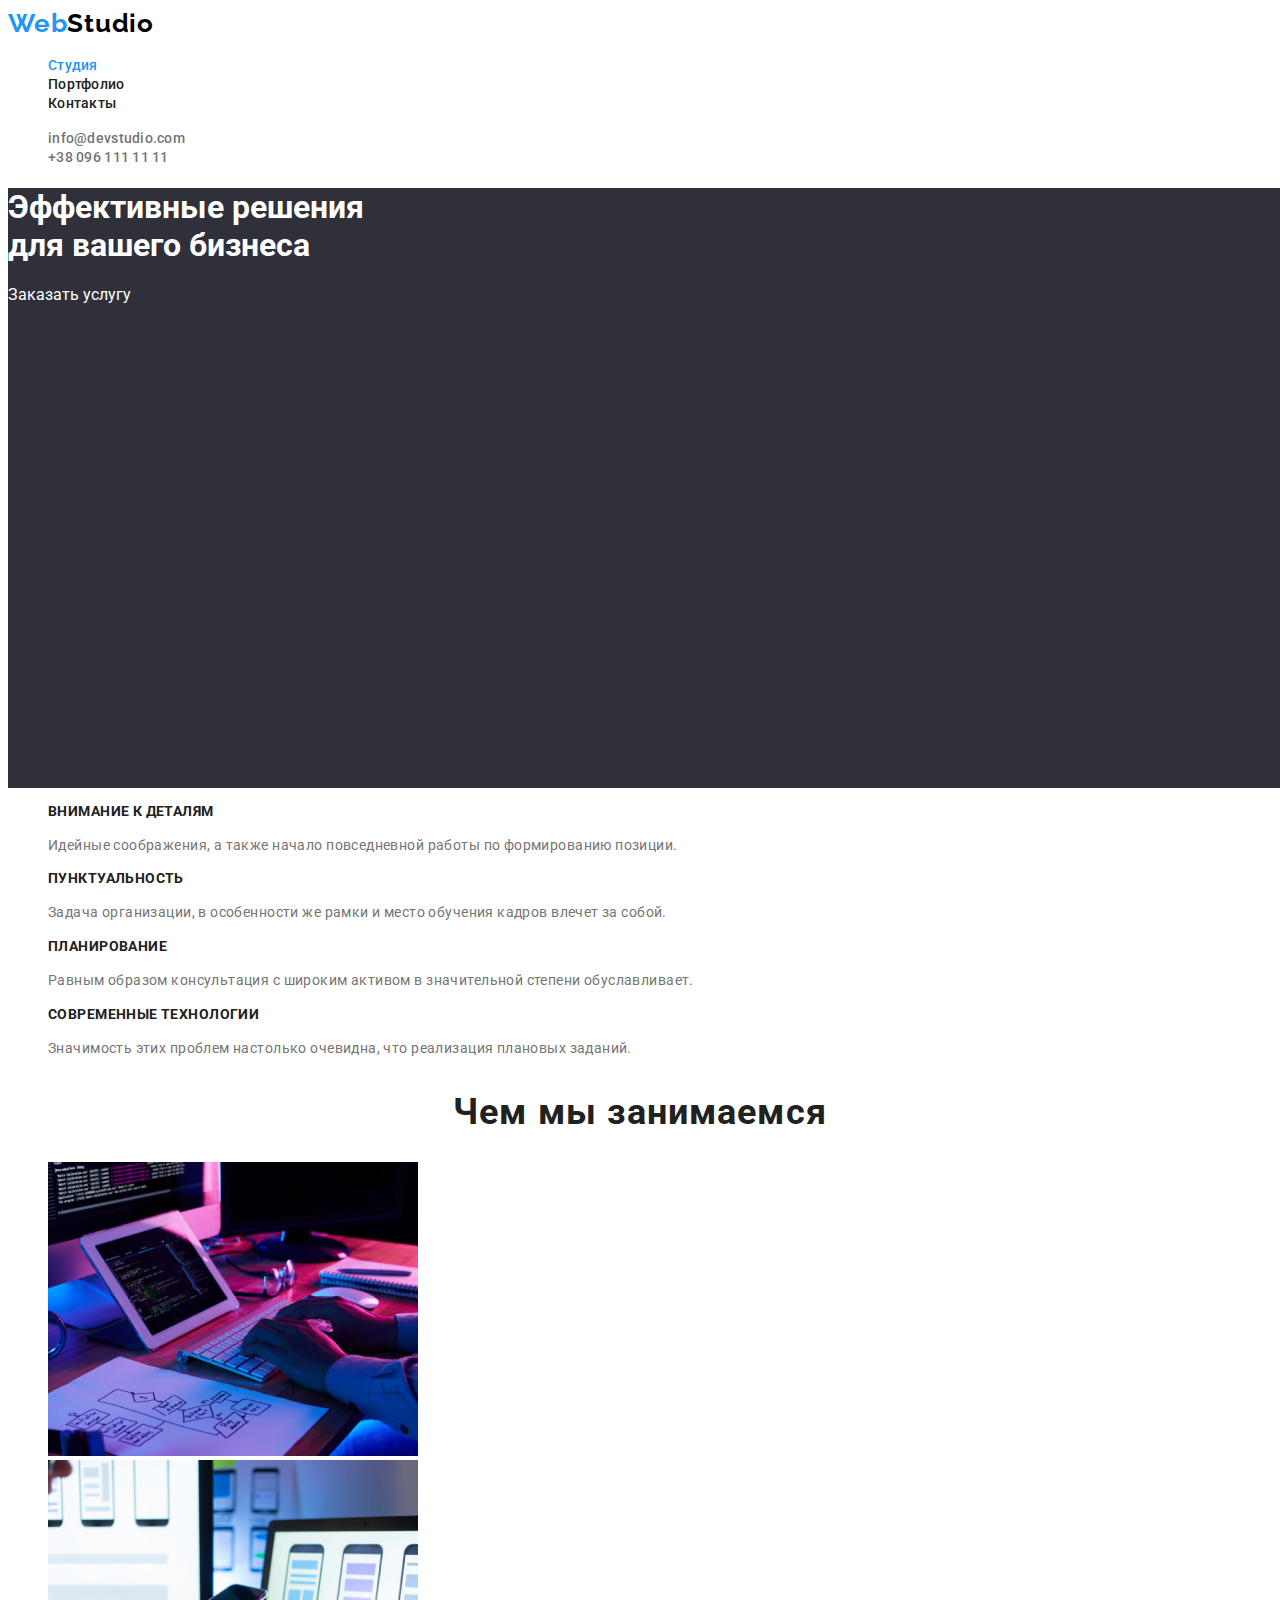
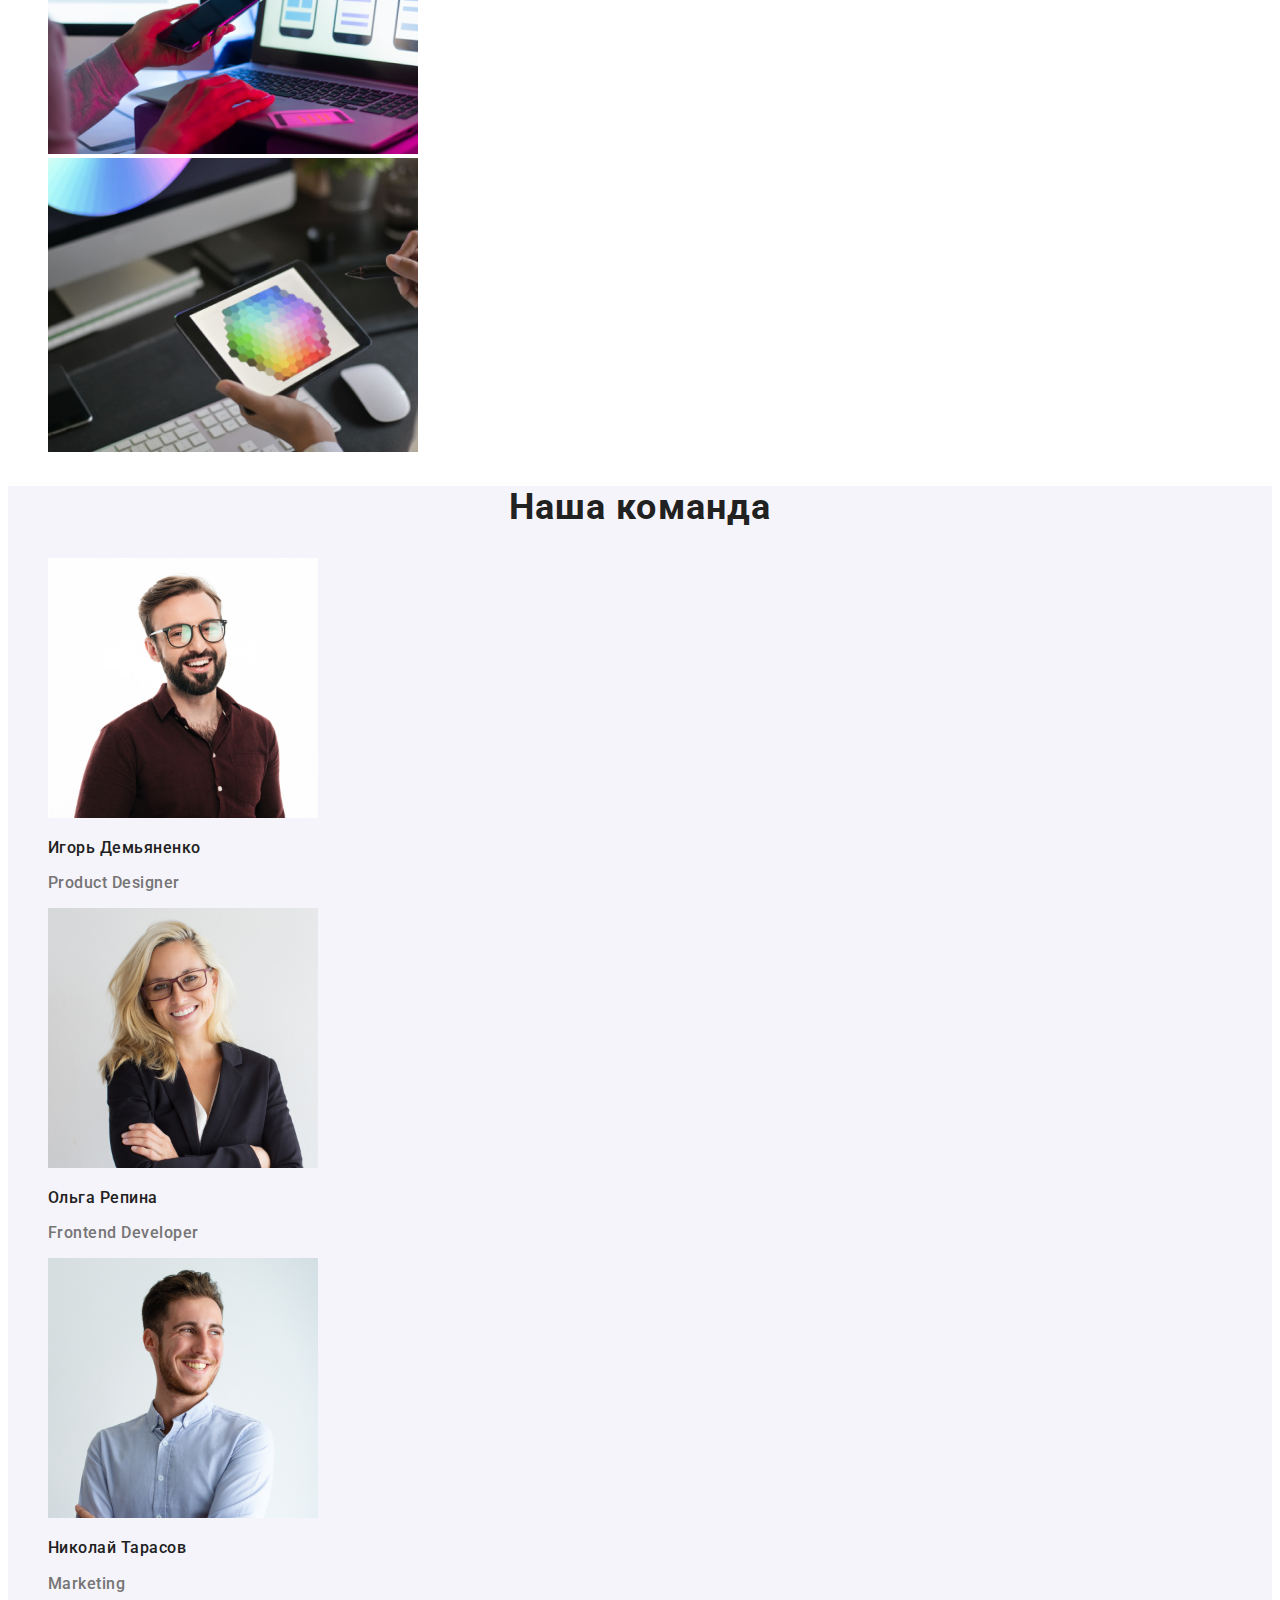
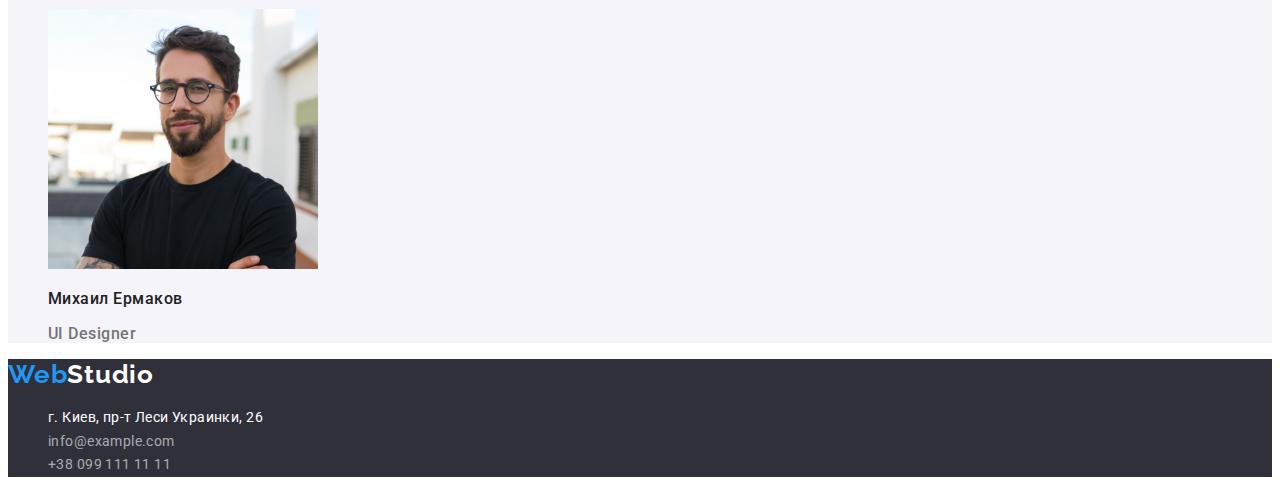
<file: index.html>
<!DOCTYPE html>
<html lang="ru">
  <head>
    <meta charset="UTF-8" />
    <meta name="viewport" content="width=device-width, initial-scale=1.0" />
    <title>Web Studio</title>
    <link rel="stylesheet" href="https://necolas.github.io/normalize.css/8.0.1/normalize.css"/>
    <link href="https://fonts.googleapis.com/css2?family=Raleway:wght@700&family=Roboto:wght@400;500;700&display=swap"
      rel="stylesheet">
    <link rel="stylesheet" href="./css/styles.css"/>
  </head>
  <body>
    <header>
      <nav class="nav-container">
        <div class="logo-top">
          <a href="./index.html" lang="en"><span class="bluetext">Web</span>Studio</a>
        </div>
        <ul class="menu">
          <li><a class="nav-con-style nav-item bluetext" href="#studio">Студия</a></li>
          <li><a class="nav-con-style nav-item" href="./portfolio.html">Портфолио</a></li>
          <li><a class="nav-con-style nav-item" href="#contact">Контакты</a></li>
        </ul>
      </nav>
      <ul class="contacts">
          <li><a class="nav-con-style contacts-item" href="mailto:info@devstudio.com">info@devstudio.com</a></li>
          <li><a class="nav-con-style contacts-item" href="tel:+380991111111">+38 096 111 11 11</a></li>
        </ul>
    </header>
    <main>
      <section class="hero">
        <h1 class="main-title">
          Эффективные решения <br />
          для вашего бизнеса
        </h1>
        <a class="main-title-button" href="">Заказать услугу</a>
      </section>
      <section class="advantage-container">
        <h2 hidden>Преимущества компании</h2>
        <ul class="advantage-list-container">
          <li class="advantage-item">
            <h3 class="advantage-title">Внимание к деталям</h3>
            <p class="advantage-text">
              Идейные соображения, а также начало повседневной работы по
              формированию позиции.
            </p>
          </li>
          <li class="advantage-item">
            <h3 class="advantage-title">Пунктуальность</h3>
            <p class="advantage-text">
              Задача организации, в особенности же рамки и место обучения кадров
              влечет за собой.
            </p>
          </li>
          <li class="advantage-item">
            <h3 class="advantage-title">Планирование</h3>
            <p class="advantage-text">
              Равным образом консультация с широким активом в значительной
              степени обуславливает.
            </p>
          </li>
          <li class="advantage-item">
            <h3 class="advantage-title">Современные технологии</h3>
            <p class="advantage-text">
              Значимость этих проблем настолько очевидна, что реализация
              плановых заданий.
            </p>
          </li>
        </ul>
      </section>
      <section class="occupation">
        <h2 class="seconadry-title">Чем мы занимаемся</h2>
        <ul class="occupation-container">
          <li>
            <a class="occupation-item" href=""
              ><img
                title="Вёрстка"
                src="./img/img1.jpg"
                alt="Вёрстка"
                width="370"
                height="294"
            /></a>
          </li>
          <li>
            <a class="occupation-item" href=""
              ><img
                title="Продвижение"
                src="./img/img2.jpg"
                alt="Продвижение"
                width="370"
                height="294"
            /></a>
          </li>
          <li>
            <a class="occupation-item" href=""
              ><img
                title="Дизайн"
                src="./img/img3.jpg"
                alt="Дизайн"
                width="370"
                height="294"
            /></a>
          </li>
        </ul>
      </section>
      <section class="team">
        <h2 class="seconadry-title">Наша команда</h2>
        <ul class="team-container">
          <li class="team-item">
            <img
              title="Игорь Демьяненко"
              src="./img/img-person1.jpg"
              alt="Фото Игорь Демьяненко"
              width="270"
              height="260"
            />
            <h3 class="employee position-employee-style">Игорь Демьяненко</h3>
            <p class="position position-employee-style" lang="en">Product Designer</p>
          </li>
          <li class="team-item">
            <img
              title="Ольга Репина"
              src="./img/img-person2.jpg"
              alt="Фото Ольга Репина"
              width="270"
              height="260"
            />
            <h3 class="employee position-employee-style">Ольга Репина</h3>
            <p class="position position-employee-style" lang="en">Frontend Developer</p>
          </li>
          <li class="team-item">
            <img
              title="Николай Тарасов"
              src="./img/img-person3.jpg"
              alt="Фото Николай Тарасов"
              width="270"
              height="260"
            />
            <h3 class="employee position-employee-style">Николай Тарасов</h3>
            <p class="position position-employee-style" lang="en">Marketing</p>
          </li>
          <li class="team-item">
            <img
              title="Михаил Ермаков"
              src="./img/img-person4.jpg"
              alt="Фото Михаил Ермаков"
              width="270"
              height="260"
            />
            <h3 class="employee position-employee-style">Михаил Ермаков</h3>
            <p class="position position-employee-style" lang="en">UI Designer</p>
          </li>
        </ul>
      </section>
    </main>
    <footer class="footer">
      <nav>
        <div class="logo-bottom">
          <a href="" id="studio" lang="en"><span class="bluetext">Web</span><span class="whitetext">Studio</span></a>
        </div>
        <address class="address">
          <p><a id="contact"></a></p>
          <ul class="address-list">
            <li class="address-item address-style">г. Киев, пр-т Леси Украинки, 26</li>
            <li><a class="address-link address-style" href="mailto:info@example.com">info@example.com</a></li>
            <li><a class="address-link address-style" href="tel:+380991111111">+38 099 111 11 11</a></li>
          </ul>
        </address>
      </nav>
    </footer>
  </body>
</html>
</file>
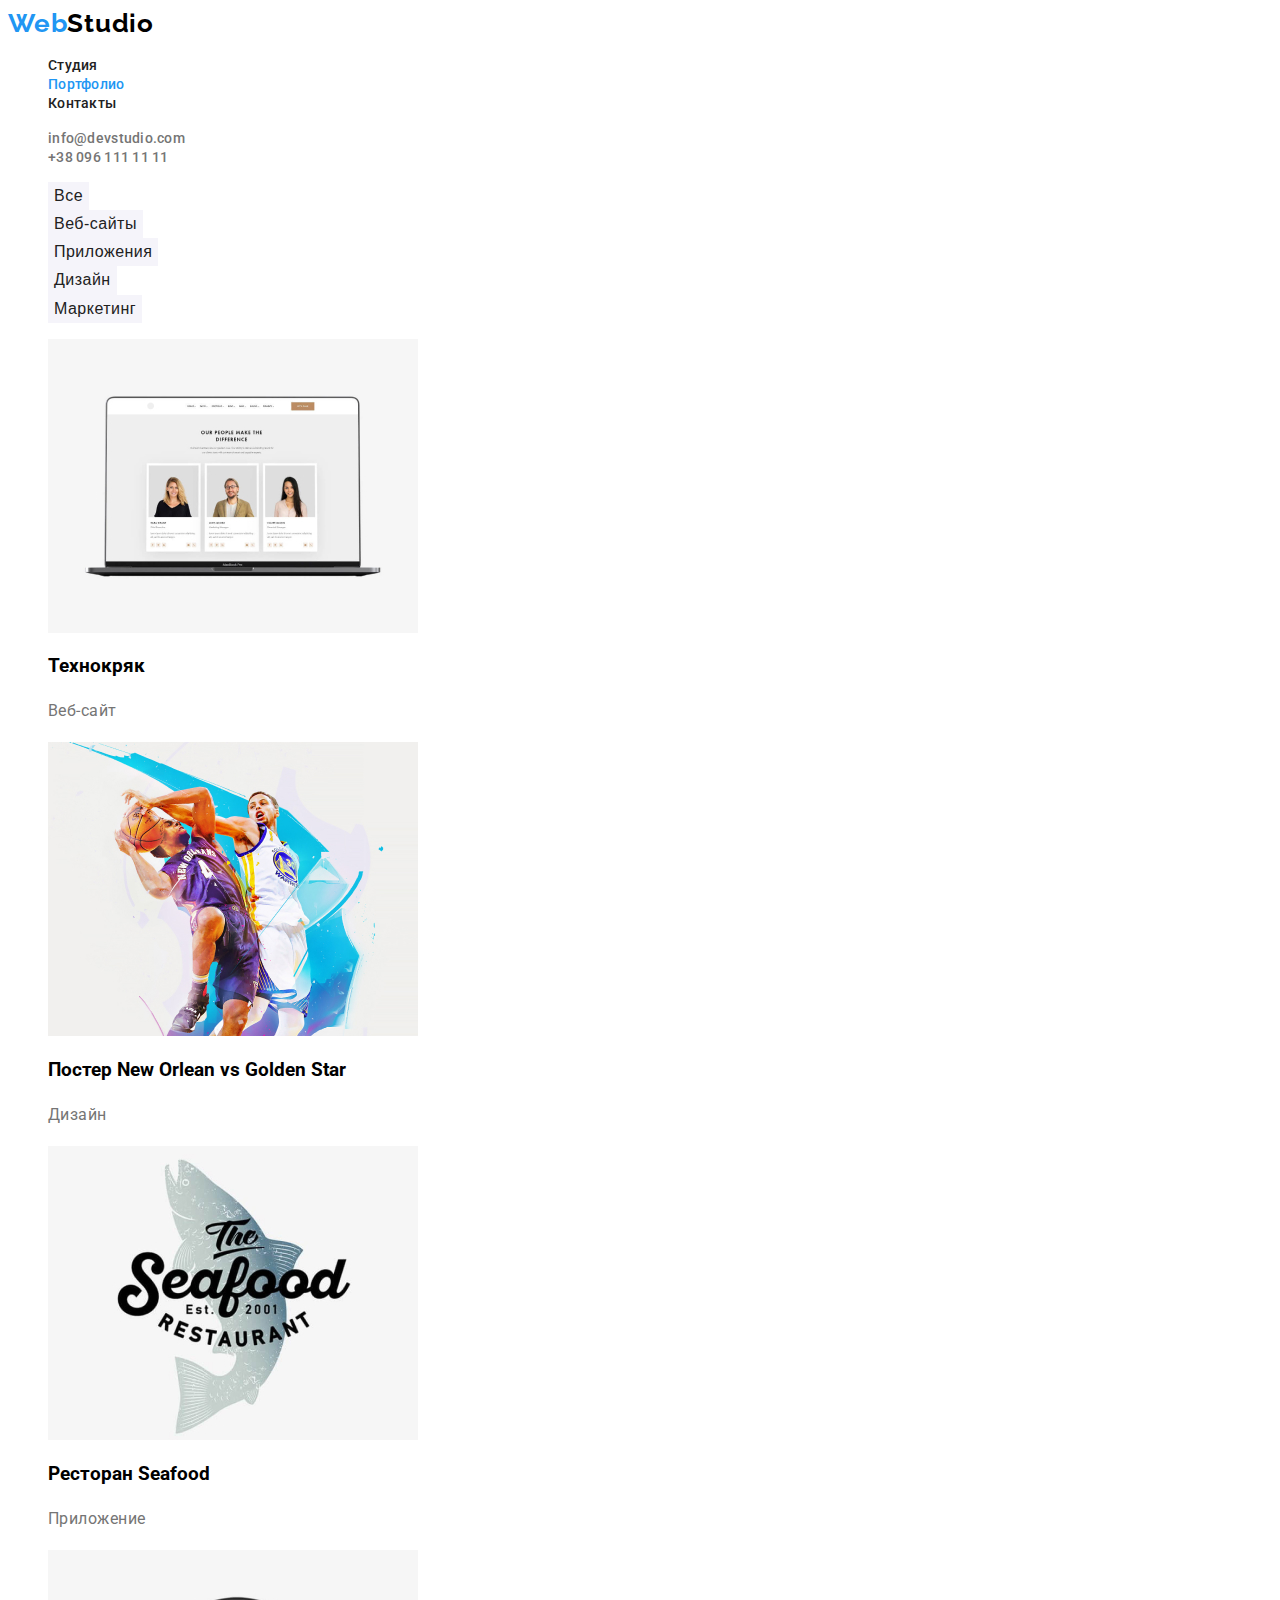
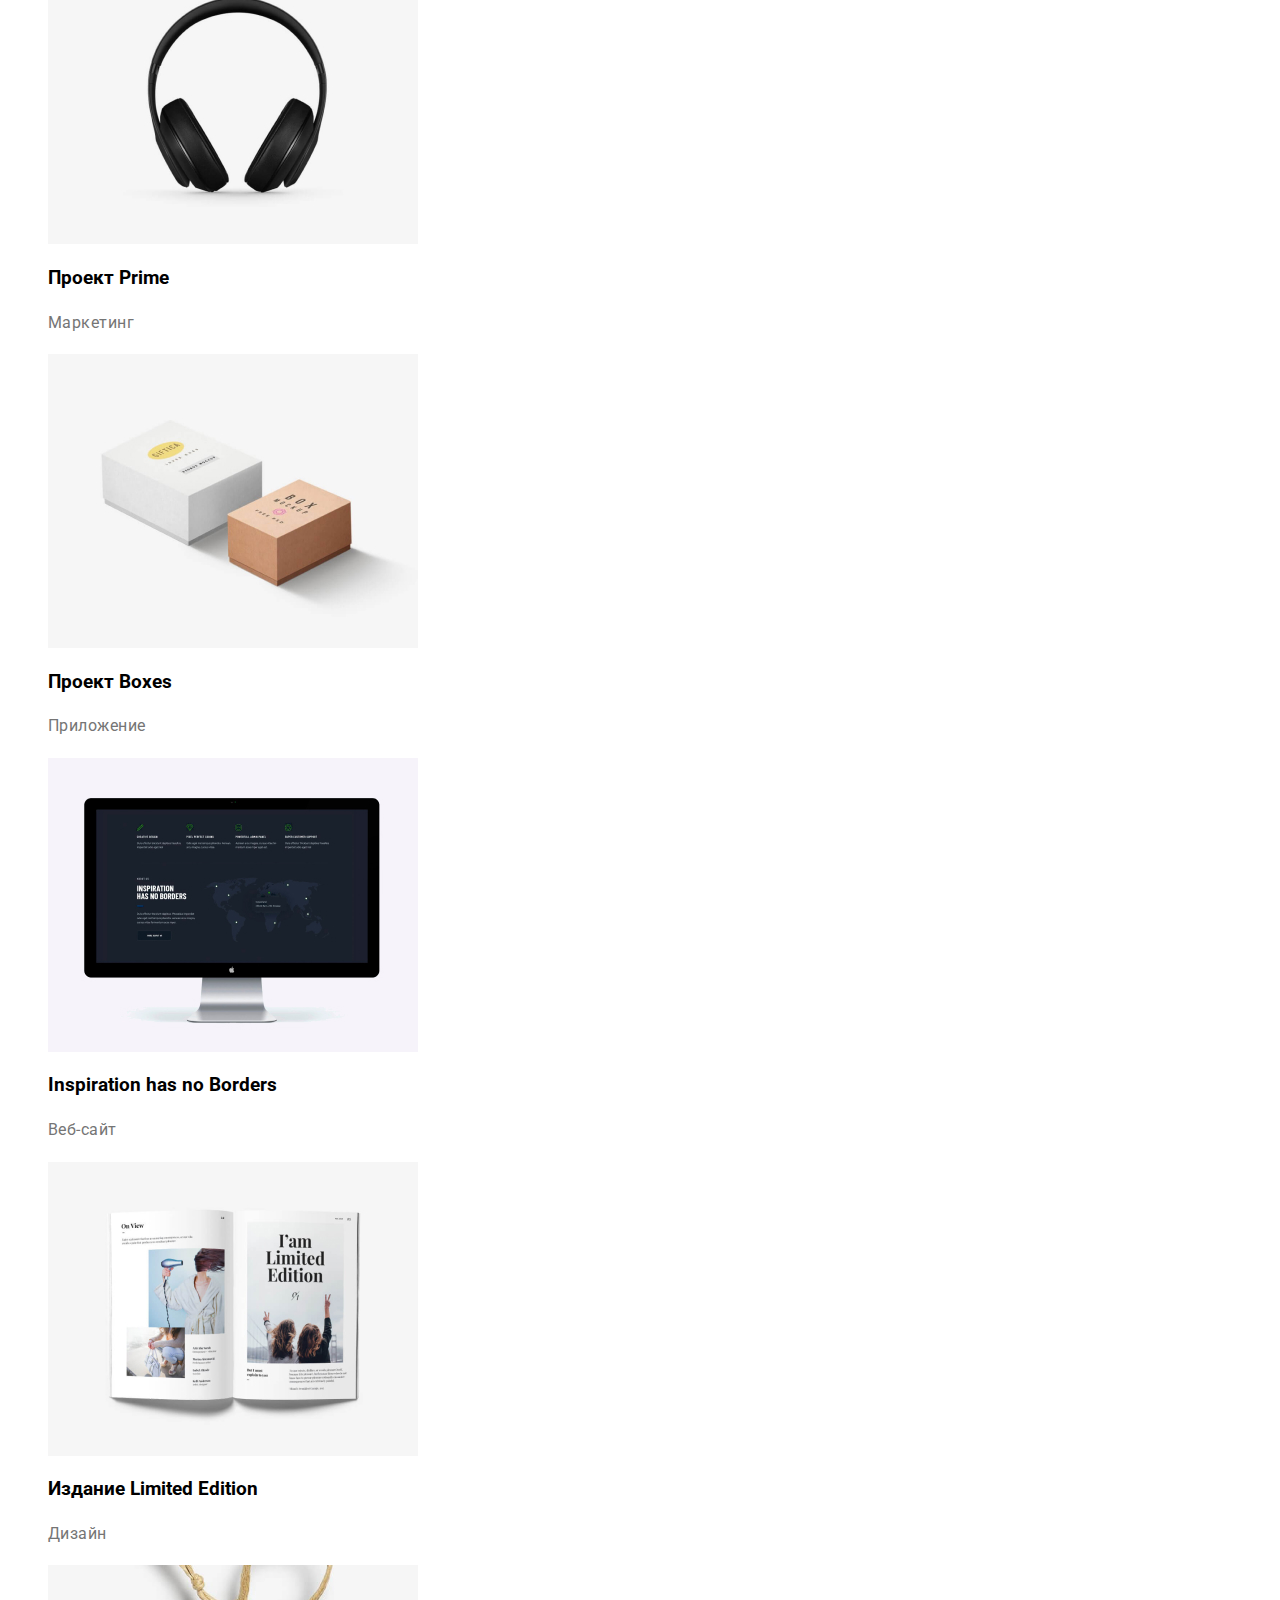
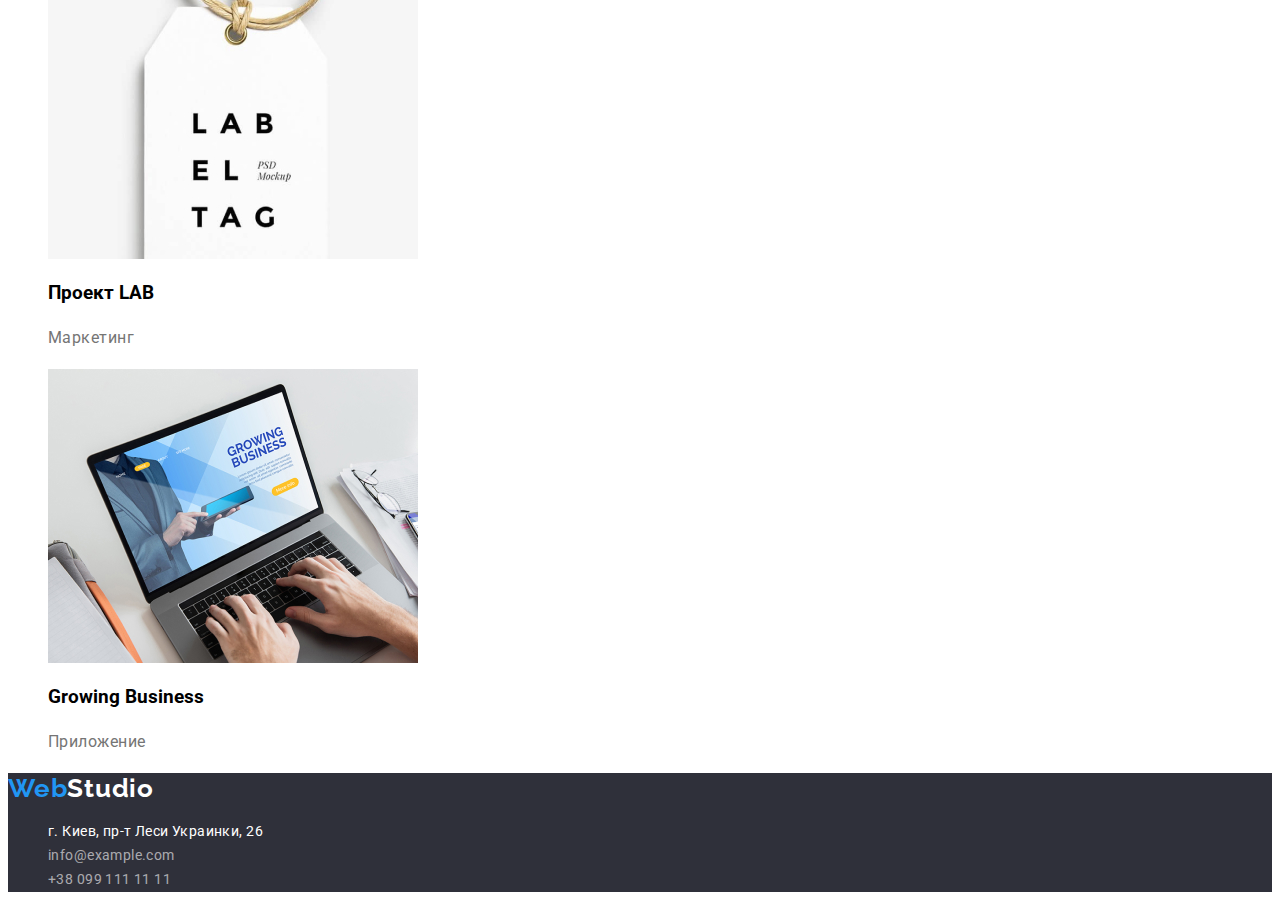
<file: portfolio.html>
<!DOCTYPE html>
<html lang="ru">

<head>
	<meta charset="UTF-8" />
	<meta name="viewport" content="width=device-width, initial-scale=1.0" />
	<title>Web Studio</title>
	<link rel="stylesheet" href="https://necolas.github.io/normalize.css/8.0.1/normalize.css" />
	<link href="https://fonts.googleapis.com/css2?family=Raleway:wght@700&family=Roboto:wght@400;500;700&display=swap"
		rel="stylesheet">
	<link rel="stylesheet" href="./css/styles.css" />
</head>

<body>
	<header>
		<nav class="nav-container">
			<div class="logo-top">
				<a href="./index.html"><span class="bluetext">Web</span>Studio</a>
			</div>
			<ul class="menu">
				<li><a class="nav-con-style nav-item" href="./index.html">Студия</a></li>
				<li><a class="nav-con-style nav-item bluetext" href="./portfolio.html">Портфолио</a></li>
				<li><a class="nav-con-style nav-item" href="#contact">Контакты</a></li>
			</ul>
			
		</nav>
			<ul class="contacts">
				<li><a class="nav-con-style contacts-item" href="mailto:info@devstudio.com">info@devstudio.com</a></li>
				<li><a class="nav-con-style contacts-item" href="tel:+380991111111">+38 096 111 11 11</a></li>
			</ul>
	</header>
	<main>
		<div class="filter">
			<ul>
				<li>
					<button class="filter-item">Все</button>
				</li>
				<li>
					<button class="filter-item">Веб-сайты</button>
				</li>
				<li>
					<button class="filter-item">Приложения</button>
				</li>
				<li>
					<button class="filter-item">Дизайн</button>
				</li>
				<li>
					<button class="filter-item">Маркетинг</button>
				</li>
			</ul>
		</div>
		<section class="project-container">
			<h2 hidden>Наши проекты</h2>
			<ul>
					<li>
						<a href="">
							<img title="Технокряк" src="./img/portfolio-images/технокряк.jpg" alt="Технокряк" width="370" height="294">
							<h3 class="project name">Технокряк</h3>
							<p class="description">Веб-сайт</p>
						</a>
					</li>
					<li>
						<a href="">
							<img title="Постер New Orlean vs Golden Star" src="./img/portfolio-images/постер-new-orlean-vs-golden-star.jpg" alt="Постер New Orlean vs Golden Star" width="370" height="294">
							<h3 class="project name">Постер New Orlean vs Golden Star</h3>
							<p class="description">Дизайн</p>
						</a>
					</li>
					<li>
						<a href="">
							<img title="Ресторан Seafood" src="./img/portfolio-images/ресторан-seafood.jpg" alt="Ресторан Seafood" width="370" height="294">
							<h3 class="project name">Ресторан Seafood</h3>
							<p class="description">Приложение</p>
						</a>
					</li>
					<li>
						<a href="">
							<img title="Проект Prime" src="./img/portfolio-images/проект-prime.jpg" alt="Проект Prime" width="370" height="294">
							<h3 class="project name">Проект Prime</h3>
							<p class="description">Маркетинг</p>
						</a>
					</li>
					<li>
						<a href="">
							<img title="Проект Boxes" src="./img/portfolio-images/проект-boxes.jpg" alt="Проект Boxes" width="370" height="294">
							<h3 class="project name">Проект Boxes</h3>
							<p class="description">Приложение</p>
						</a>
					</li>
					<li>
						<a href="">
							<img title="Inspiration has no borders" src="./img/portfolio-images/inspiration-has-no-borders.jpg" alt="Inspiration has no borders" width="370" height="294">
							<h3 class="project name" lang="en">Inspiration has no Borders</h3>
							<p class="description">Веб-сайт</p>
						</a>
					</li>
					<li>
						<a href="">
							<img title="Издание Limited Edition" src="./img/portfolio-images/издание-limited-edition.jpg" alt="Издание Limited Edition" width="370" height="294">
							<h3 class="project name">Издание Limited Edition</h3>
							<p class="description">Дизайн</p>
						</a>
					</li>
					<li>
						<a href="">
							<img title="Проект LAB" src="./img/portfolio-images/проект-lab.jpg" alt="Проект LAB" width="370" height="294">
							<h3 class="project name">Проект LAB</h3>
							<p class="description">Маркетинг</p>
						</a>
					</li>
					<li>
						<a href="">
							<img title="Growing Business" src="./img/portfolio-images/growing-business.jpg" alt="Growing Business" width="370" height="294">
							<h3 class="project name" lang="en">Growing Business</h3>
							<p class="description">Приложение</p>
						</a>
					</li>
			</ul>
		</section>
	</main>
	<footer class="footer">
		<nav>
			<div class="logo-bottom">
				<a href="./index.html" lang="en"><span class="bluetext">Web</span><span class="whitetext">Studio</span></a>
			</div>
			<address class="address">
				<p><a id="contact"></a></p>
				<ul class="address-list">
					<li class="address-item address-style">г. Киев, пр-т Леси Украинки, 26</li>
					<li><a class="address-link address-style" href="mailto:info@example.com">info@example.com</a></li>
					<li><a class="address-link address-style" href="tel:+380991111111">+38 099 111 11 11</a></li>
				</ul>
			</address>
		</nav>
	</footer>
</body>

</html>
</file>
<file: css/styles.css>
/*Палитра цветов*/
:root {
  --logo-black-color: #000;
  --primary-white-color: #ffffff;
  --background-team-color: #f5f4fa;
  --nav-and-title-color: #212121;
  --contacts-paragraph-employee-position-color: #757575;
  --blue-text-color: #2196f3;
  --background-dark-color: #2f303a;
  --background-button-color: #f5f4fa;
  --address-link-color: rgba(255, 255, 255, 0.6);
}
body {
  background-color: var(--primary-white-color);
  font-family: "Roboto", sans-serif;
}
body a {
  color: var(--logo-black-color);
  text-decoration: none;
}
body a:focus {
  color: var(--blue-text-color);
}

body li {
  list-style: none;
}

.nav-container {
}
.logo-top {
  color: var(--logo-black-color);
  font-family: "Raleway", sans-serif;
  font-weight: 700;
  font-size: 26px;
  line-height: 1.2;
  letter-spacing: 0.03em;
}

.menu {
}
.nav-con-style {
  font-weight: 500;
  font-size: 14px;
  line-height: 1.14;
  letter-spacing: 0.02em;
}
.nav-item {
  color: var(--nav-and-title-color);
}
.contacts {
}
.contacts-item {
  color: var(--contacts-paragraph-employee-position-color);
}
.nav-item:hover {
  color: var(--blue-text-color);
}

.contacts-item:hover {
  color: var(--blue-text-color);
  text-decoration: underline;
}

.hero {
  background-color: var(--background-dark-color);
  width: 1600px;
  height: 600px;
}

.main-title {
  color: var(--primary-white-color);
}
.seconadry-title {
  font-weight: 700;
  font-size: 36px;
  line-height: 1.17;
  text-align: center;
  letter-spacing: 0.03em;
  color: var(--nav-and-title-color);
}
.main-title-button {
  color: var(--primary-white-color);
}
.main-title-button:hover {
  color: var(--blue-text-color);
}
.advantage-container {
}
.advantage-list-container {
}
.advantage-item {
}
.advantage-title {
  font-weight: 700;
  font-size: 14px;
  line-height: 1.14;
  letter-spacing: 0.03em;
  text-transform: uppercase;
  color: var(--nav-and-title-color);
}
.advantage-text {
  font-weight: 400;
  font-size: 14px;
  line-height: 1.7;
  letter-spacing: 0.03em;
  color: var(--contacts-paragraph-employee-position-color);
}
.occupation {
}
.occupation-container {
}
.occupation-item {
}
.team {
  background-color: var(--background-team-color);
}
.team-container {
}
.team-item {
}

.position-employee-style {
  font-weight: 500;
  font-size: 16px;
  line-height: 1.19;
  letter-spacing: 0.03em;
}
.employee {
  color: var(--nav-and-title-color);
}
.position {
  color: var(--contacts-paragraph-employee-position-color);
}

.logo-bottom {
  color: var(--primary-white-color);
  font-family: "Raleway", sans-serif;
  font-weight: 700;
  font-size: 26px;
  line-height: 1.2;
  letter-spacing: 0.03em;
}
.logo-bottom .whitetext {
  color: var(--primary-white-color);
}
.logo-bottom .whitetext:focus {
  color: var(--focus-color);
}

.address {
}
.address-list {
}
.address-style {
  font-style: normal;
  font-weight: normal;
  font-size: 14px;
  line-height: 1.7;
  letter-spacing: 0.03em;
}
.address-item {
  color: var(--primary-white-color);
}
.address-link {
  color: var(--address-link-color);
}
.footer {
  background-color: var(--background-dark-color);
}
.bluetext {
  color: var(--blue-text-color);
}
/*Portfolio styles*/
.description {
  font-weight: normal;
  font-size: 16px;
  line-height: 1.9;
  letter-spacing: 0.03em;
  color: var(--contacts-paragraph-employee-position-color);
}
.project-name {
  font-weight: 700;
  font-size: 18px;
  line-height: 2;
  letter-spacing: 0.06em;
  color: var(--nav-and-title-color);
}
.filter {
}

.filter-item {
  font-weight: 500;
  font-size: 16px;
  line-height: 1.63;
  letter-spacing: 0.03em;
  color: var(--nav-and-title-color);
  background-color: var(--background-button-color);
  border: transparent;
}

.filter-item:hover,
.filter-item:focus {
  background-color: var(--blue-text-color);
  color: var(--primary-white-color);
}
.project-container {
}
</file>
